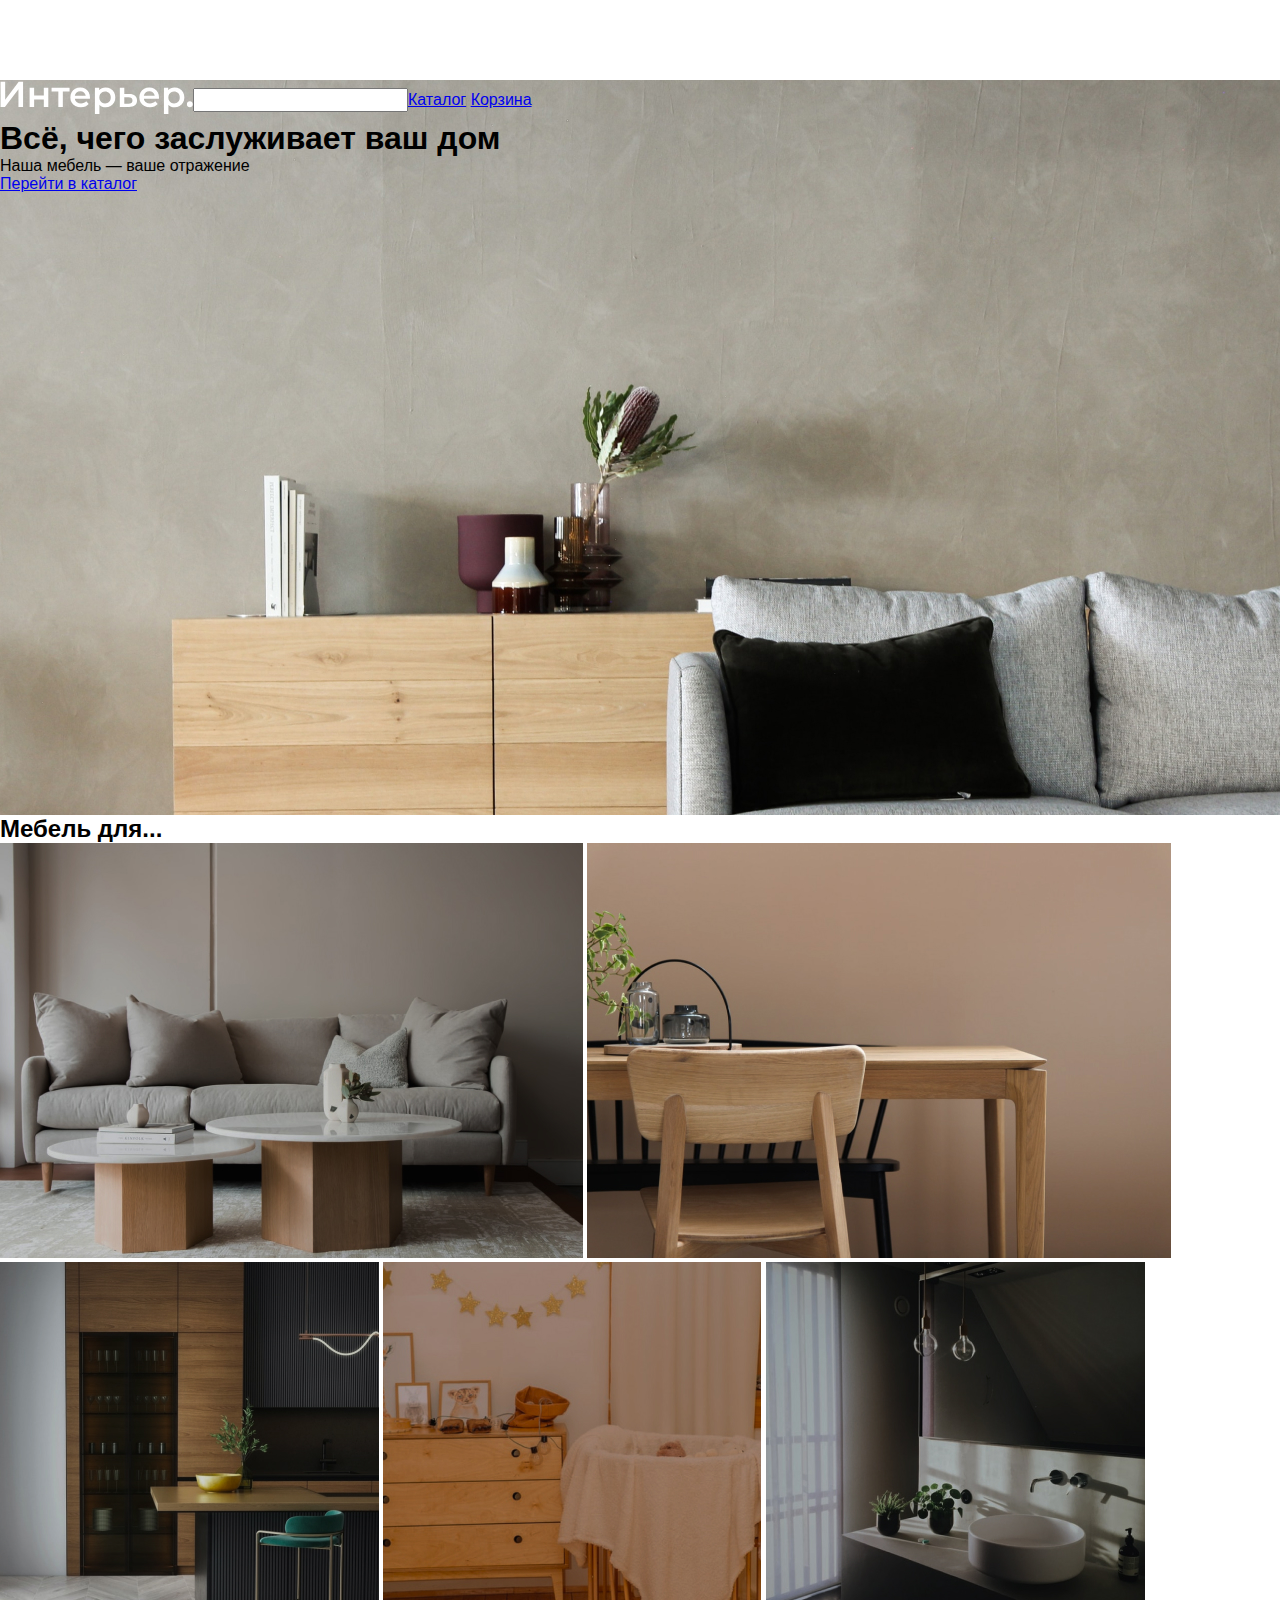
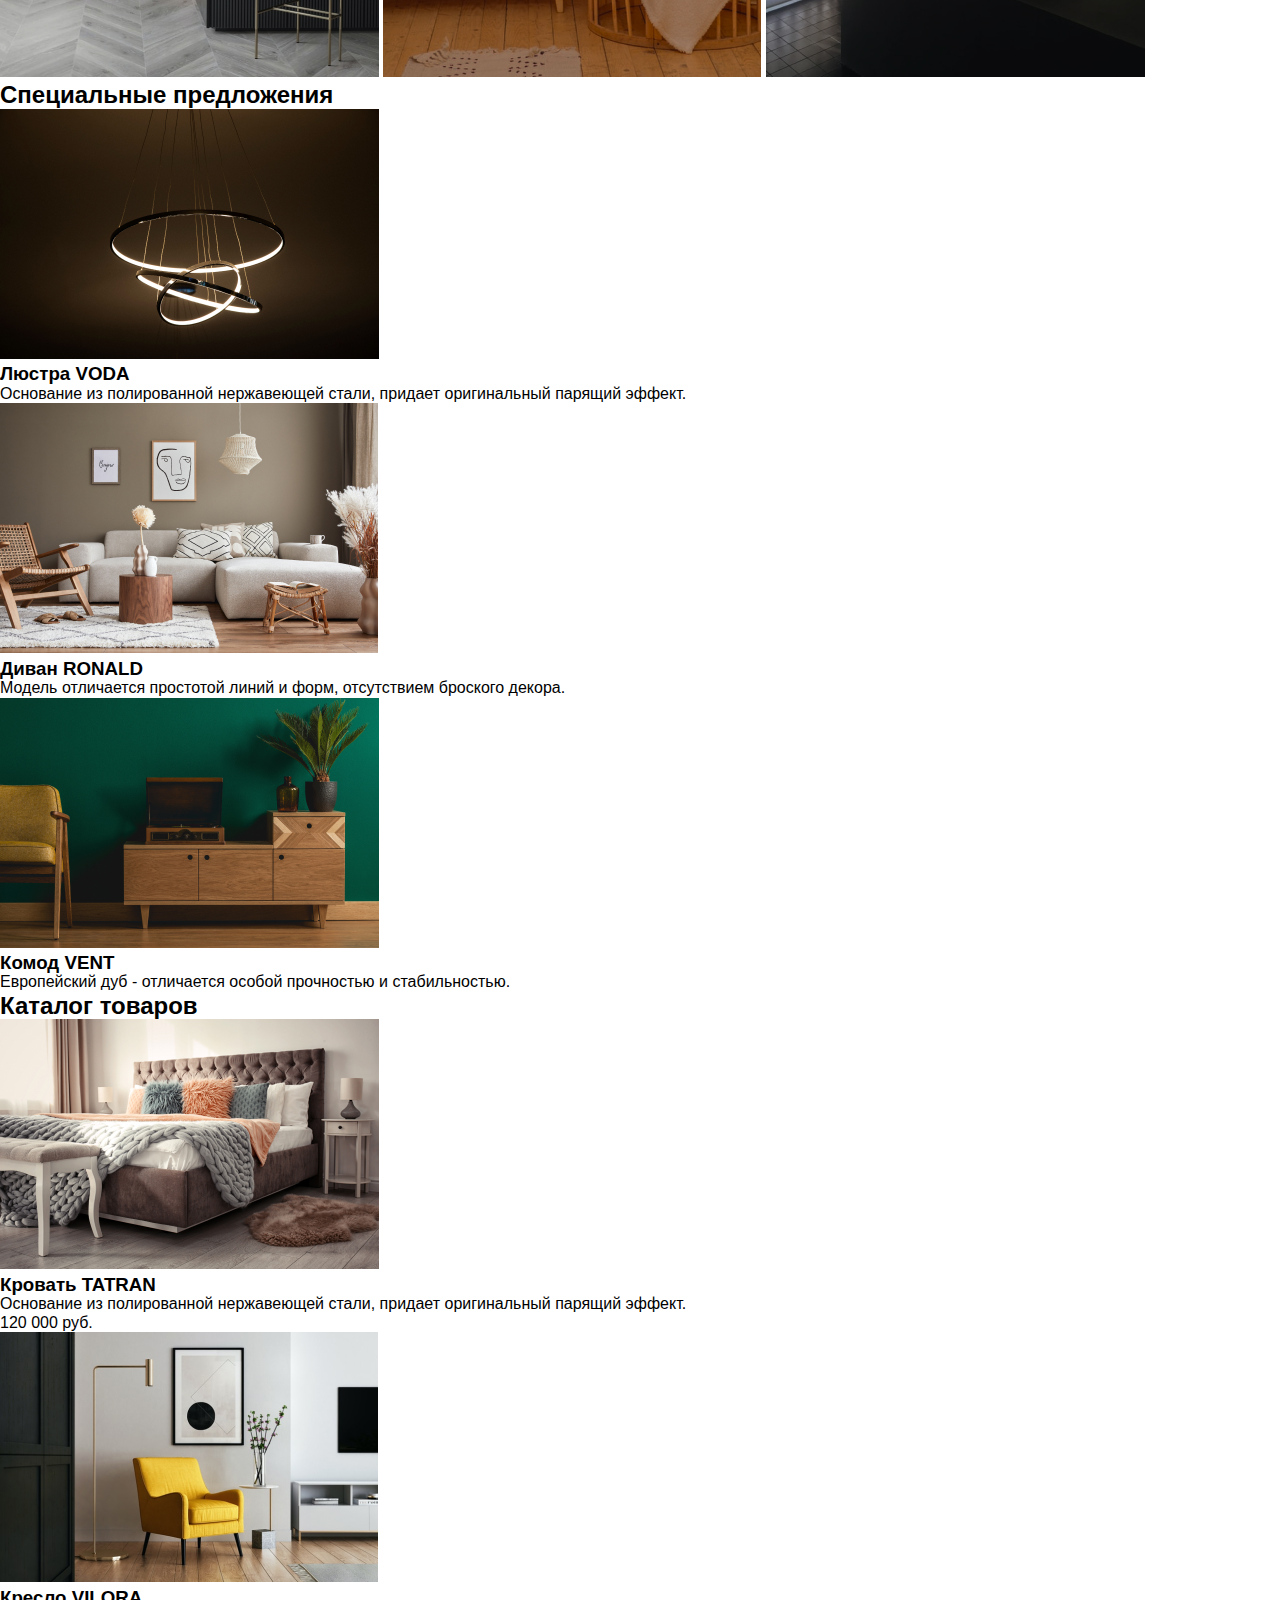
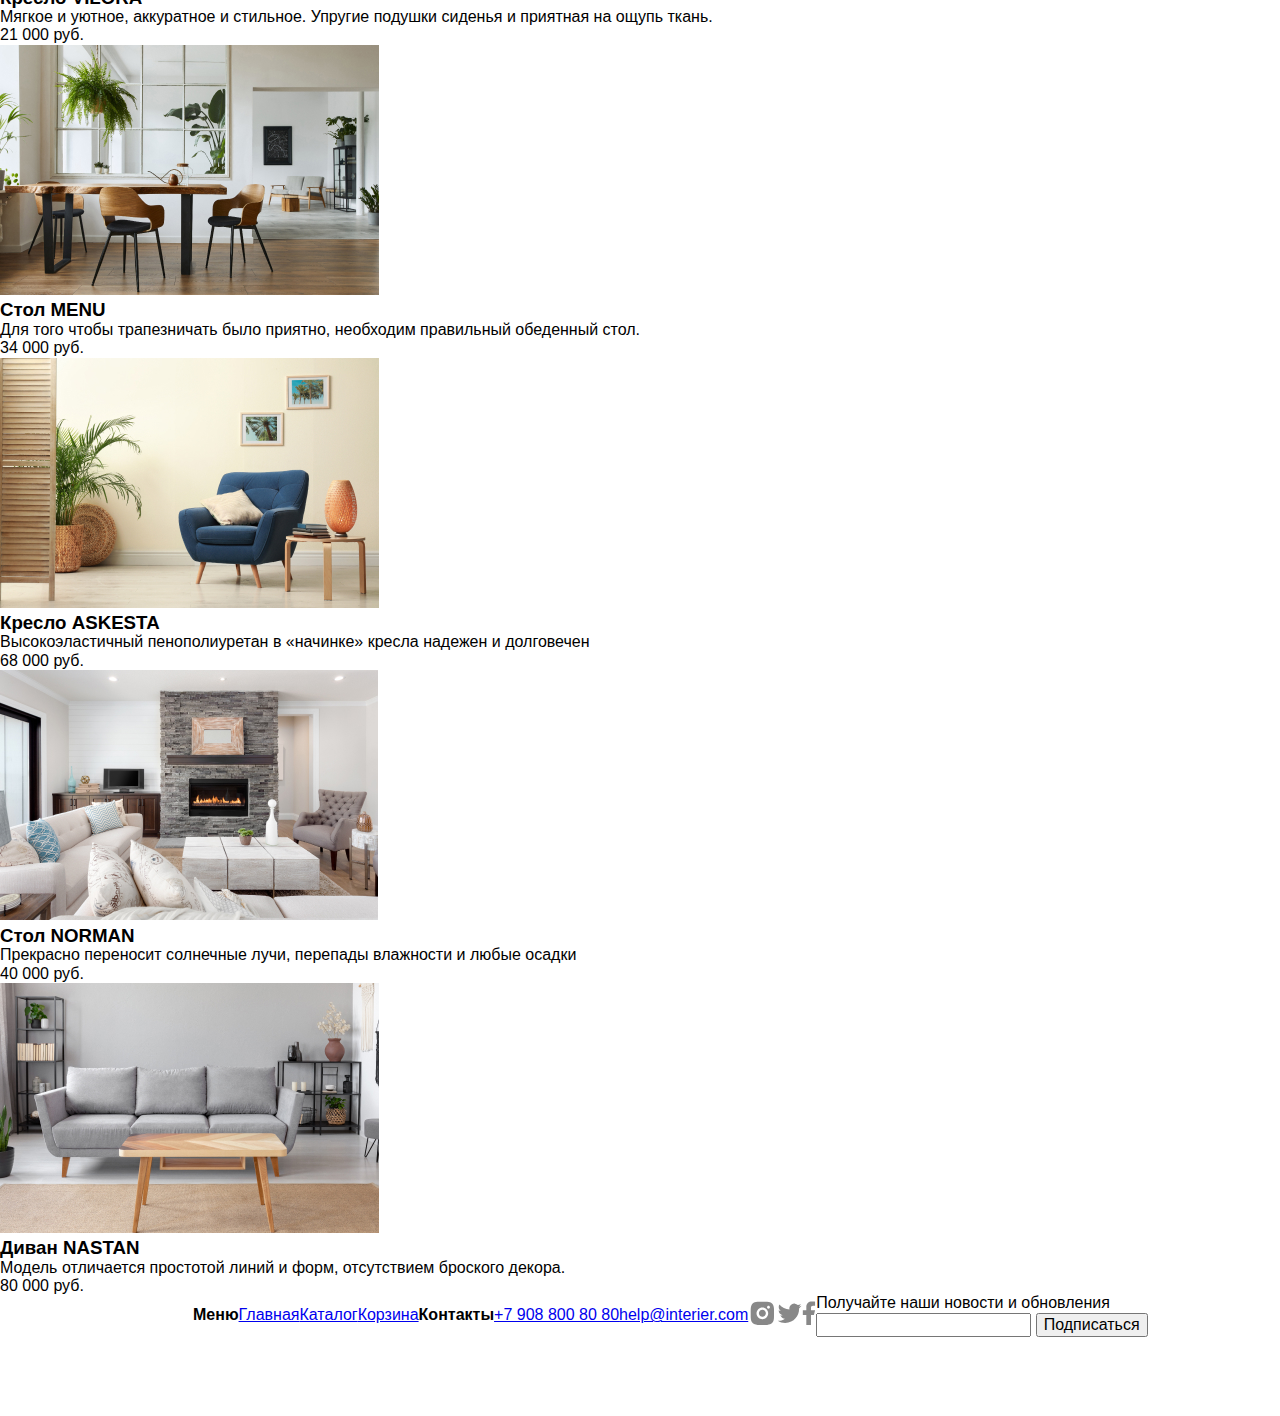
<file: site/index.html>
<!DOCTYPE html>
<html lang="ru">

<head>
    <meta charset="UTF-8">
    <meta name="viewport" content="width=device-width, initial-scale=1.0">
    <title>Document</title>
    <link rel="stylesheet" href="css/normalize.css">
    <link rel="stylesheet" href="css/style.css">
</head>

<body>
  <div class="container">
    <div class="top">
    <header class="header">
        <a href="index.html"><img src="img/logo.svg" alt="Главная страница"></a>
        <input type="text">
        <nav>
            <a href="catalog.html">Каталог</a>
            <a href="#">Корзина</a>
        </nav>
    </header>
    <section>
        <h1>Всё, чего заслуживает ваш дом</h1>
        <p>Наша мебель — ваше отражение</p>
        <a href="catalog.html">Перейти в каталог</a>
    </section>
    </div>
    <div class="top2">
      <h2>Мебель для...</h2>
      <img src="img/отдыха.jpg" alt="">
      <img src="img/работы.jpg" alt="">
      <img src="img/кухни.jpg" alt="">
      <img src="img/детской.jpg" alt="">
      <img src="img/ванной.jpg" alt="">
    </div>
    <section1 class="section">
        <h2>Специальные предложения</h2>
        <img src="img/люстра.jpg" alt="">
        <h3>Люстра VODA</h3>
        <p>Основание из полированной нержавеющей стали, придает оригинальный парящий эффект.</p>
        <img src="img/диван.jpg" alt="">
        <h3>Диван RONALD</h3>
        <p>Модель отличается простотой линий и форм, отсутствием броского декора.</p>
        <img src="img/комод.jpg" alt="">
        <h3>Комод VENT</h3>
        <p>Европейский дуб - отличается особой прочностью и стабильностью.</p>
    </section1>
    <section2>
      <h2>Каталог товаров</h2>
      <img src="img/кровать.jpg" alt="">
      <h3>Кровать TATRAN</h3>
      <p>Основание из полированной нержавеющей стали, придает оригинальный парящий эффект.</p>
      <p>120 000 руб.</p>
      <img src="img/кресло.jpg" alt="">
      <h3>Кресло VILORA</h3>
      <p>Мягкое и уютное, аккуратное и стильное. Упругие подушки сиденья и приятная на ощупь ткань. </p>
      <p>21 000 руб.</p>
      <img src="img/стол.jpg" alt="">
      <h3>Стол MENU</h3>
      <p>Для того чтобы трапезничать было приятно, необходим правильный обеденный стол.</p>
      <p>34 000 руб.</p>
      <img src="img/кресло2.jpg" alt="">
      <h3>Кресло ASKESTA</h3>
      <p>Высокоэластичный пенополиуретан в «начинке» кресла надежен и долговечен</p>
      <p>68 000 руб.</p>
      <img src="img/стол2.jpg" alt="">
      <h3>Стол NORMAN</h3>
      <p>Прекрасно переносит солнечные лучи, перепады влажности и любые осадки</p>
      <p>40 000 руб.</p>
      <img src="img/диван2.jpg" alt="">
      <h3>Диван NASTAN</h3>
      <p>Модель отличается простотой линий и форм, отсутствием броского декора. </p>
      <p>80 000 руб.</p>
    </section2>
    <footer class="footer">
        <img src="img/logo.svg" alt="">
        <h4>Меню</h4>
        <a href="#">Главная</a>
        <a href="#">Каталог</a>
        <a href="#">Корзина</a>
        <h4>Контакты</h4>
        <a href="+79088008080">+7 908 800 80 80</a>
        <a href="help@interier.com">help@interier.com</a>
        <a href="№"><img src="img/inst.svg" alt="инстаграмм"></a>
        <a href="№"><img src="img/twitter.svg" alt="твиттер"></a>
        <a href="№"><img src="img/facebook.svg" alt="фейсбук"></a>
        <form action="#">
            <p>Получайте наши новости и обновления</p>
            <input type="email" name="" id="">
            <button>Подписаться</button>
        </form>
    </footer>
  </div>
</body>

</html>
</file>
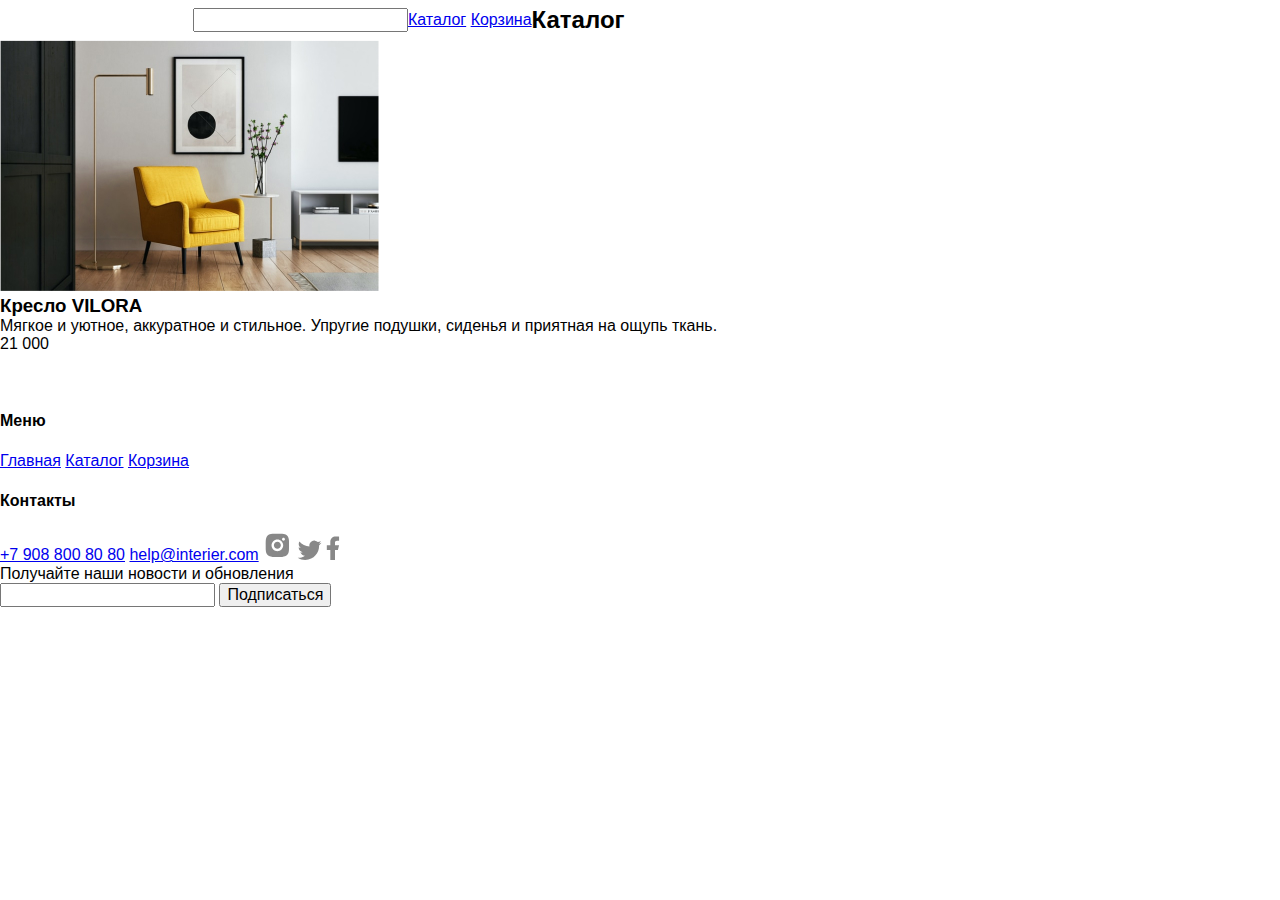
<file: site/catalog.html>
<!DOCTYPE html>
<html lang="en">
<head>
    <meta charset="UTF-8">
    <meta name="viewport" content="width=device-width, initial-scale=1.0">
    <title>Document</title>
    <link rel="stylesheet" href="css/normalize.css">
    <link rel="stylesheet" href="css/style.css">
</head>
<body>
    <header class="header">
        <!--использовал цвет, чтобы проявить надпись -->
        <a href="index.html"><img src="img/logo.svg" alt="Главная страница"></a>
        <input type="text">
        <nav>
            <a href="catalog.html">Каталог</a>
            <a href="#">Корзина</a>
        </nav>
        <h2>Каталог</h2>
    </header>
    <section>
        <img src="img/product1.jpg" alt="">
        <h3>Кресло VILORA</h3>
        <p>Мягкое и уютное, аккуратное и стильное. Упругие подушки, сиденья и приятная на ощупь ткань.</p>
        <p>21 000</p>
    </section>
    <footer>
        <img src="img/logo.svg" alt="">
        <h4>Меню</h4>
        <a href="#">Главная</a>
        <a href="#">Каталог</a>
        <a href="#">Корзина</a>
        <h4>Контакты</h4>
        <a href="+79088008080">+7 908 800 80 80</a>
        <a href="help@interier.com">help@interier.com</a>
        <a href="№"><img src="img/inst.svg" alt="инстаграмм"></a>
        <a href="№"><img src="img/twitter.svg" alt="твиттер"></a>
        <a href="№"><img src="img/facebook.svg" alt="фейсбук"></a>
        <form action="#">
            <p>Получайте наши новости и обновления</p>
            <input type="email" name="" id="">
            <button>Подписаться</button>
        </form>
    </footer>
</body>
</html>
</file>
<file: site/css/style.css>
html {
  box-sizing: border-box;
}

body {
  font-family: "font", sans-serif;
}

*,
*::before,
*::after {
  box-sizing: inherit;
}

h1,
h2,
h3,
p,
ul,
figure {
  margin: 0;
}

.container {
  margin: 0 auto;
  padding: 80px 0;
  width: 1440px;
}

.header{
  display: flex;
  width: 1200px;
  height: 40px;
  align-items: center;
}

.top {
  background-image: url(../img/header.jpg);
  width: 1440px;
  height: 735px;
}

.footer{
  display: flex;
  width: 1200px;
  height: 40px;
  align-items: center;
}
</file>
